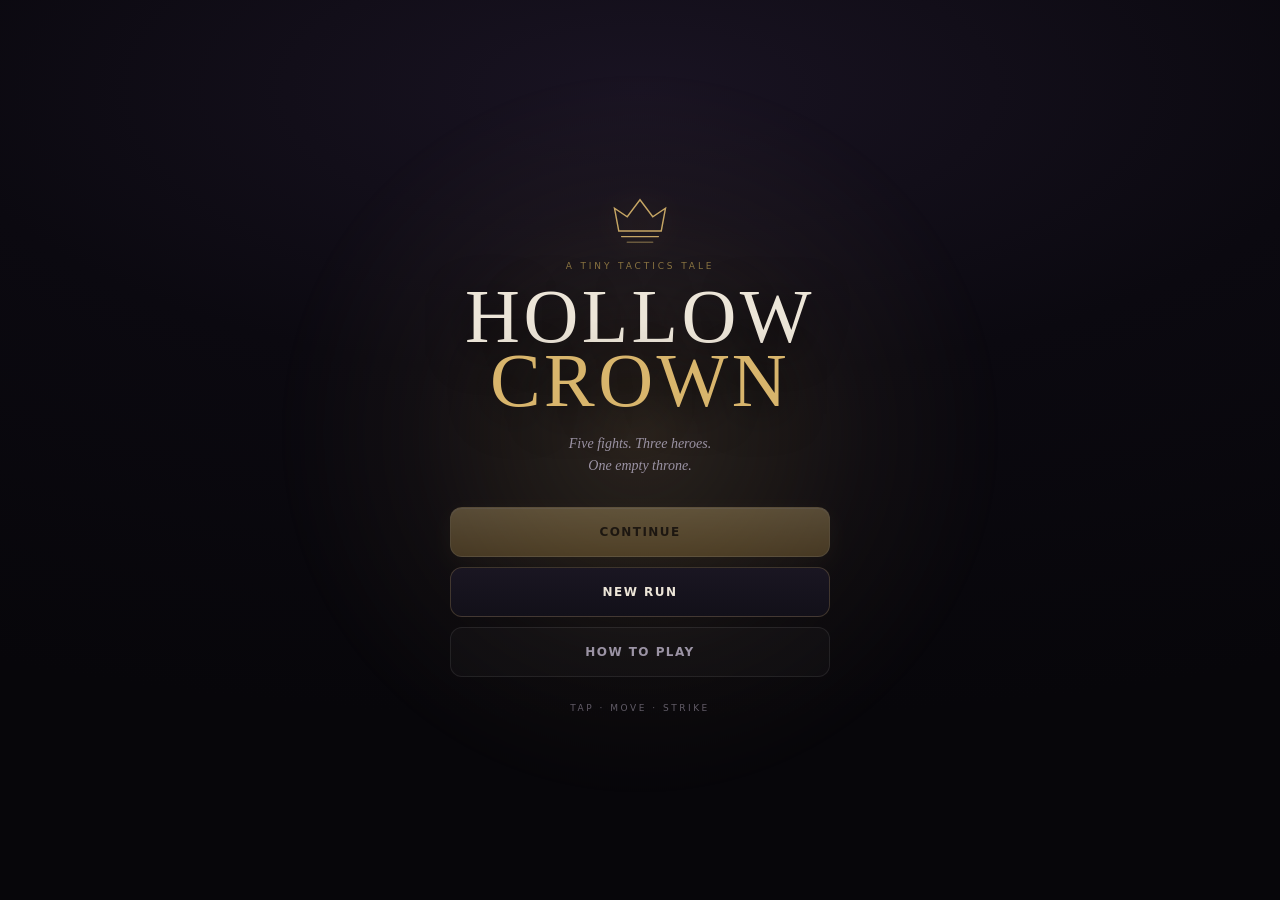
<file: index.html>
<!DOCTYPE html>
<html lang="en">
<head>
  <meta charset="UTF-8" />
  <meta name="viewport" content="width=device-width, initial-scale=1.0, maximum-scale=1.0, user-scalable=no, viewport-fit=cover" />
  <meta name="theme-color" content="#08070b" />
  <meta name="mobile-web-app-capable" content="yes" />
  <meta name="apple-mobile-web-app-capable" content="yes" />
  <meta name="apple-mobile-web-app-status-bar-style" content="black-translucent" />
  <meta name="description" content="Hollow Crown: Skirmish — a tiny turn-based tactics game made for phones." />
  <title>Hollow Crown — Skirmish</title>
  <link rel="manifest" href="manifest.webmanifest" />
  <link rel="icon" href="icons/icon-192.png" sizes="192x192" />
  <link rel="apple-touch-icon" href="icons/icon-192.png" />
  <link rel="stylesheet" href="css/style.css" />
</head>
<body>
  <div id="app">

    <!-- ============ HOME ============ -->
    <section id="home" class="screen active" aria-label="Main menu">
      <div class="home-glow" aria-hidden="true"></div>
      <div class="home-inner">
        <div class="crest" aria-hidden="true">
          <svg viewBox="0 0 96 96" fill="none" stroke="currentColor" stroke-width="2">
            <path d="M18 62 L12 30 L30 42 L48 18 L66 42 L84 30 L78 62 Z" />
            <path d="M22 70 H74" stroke-linecap="round" />
            <path d="M30 78 H66" stroke-linecap="round" opacity=".45" />
          </svg>
        </div>
        <p class="kicker">A TINY TACTICS TALE</p>
        <h1>HOLLOW<br /><span>CROWN</span></h1>
        <p class="tagline">Five fights. Three heroes.<br />One empty throne.</p>
        <nav class="menu" aria-label="Main menu">
          <button id="btn-continue" class="btn primary" disabled>Continue</button>
          <button id="btn-new" class="btn">New Run</button>
          <button id="btn-how" class="btn ghost">How to Play</button>
        </nav>
        <p class="foot">TAP &middot; MOVE &middot; STRIKE</p>
      </div>
    </section>

    <!-- ============ BATTLE ============ -->
    <section id="battle" class="screen" aria-label="Battle">
      <header class="hud">
        <button id="btn-menu" class="icon-btn" aria-label="Pause menu">&#9776;</button>
        <div class="hud-mid">
          <span id="hud-stage">STAGE 1 / 5</span>
          <strong id="hud-name">The Ashen Gate</strong>
        </div>
        <button id="btn-sound" class="icon-btn" aria-label="Toggle sound">&#9834;</button>
      </header>

      <div class="objective">
        <span id="hud-objective">Slay all foes</span>
        <span id="hud-turn">Turn 1</span>
      </div>

      <div class="battle-body">
        <div id="board-wrap" class="board-wrap">
          <canvas id="board" aria-label="Battle grid"></canvas>
          <div id="banner" class="banner" aria-live="polite"></div>
          <div id="hint" class="hint">Tap a hero</div>
          <div id="toast" class="toast" aria-live="polite"></div>
        </div>

        <div class="battle-side">
          <div id="unit-strip" class="unit-strip" aria-label="Your company"></div>
          <div class="controls">
            <button id="btn-done" class="btn ghost" disabled>Done</button>
            <button id="btn-end" class="btn primary">End Turn</button>
          </div>
        </div>
      </div>
    </section>

    <div id="overlay" class="overlay hidden" role="dialog" aria-modal="true"></div>
  </div>

  <script type="module" src="js/game.js"></script>
</body>
</html>
</file>
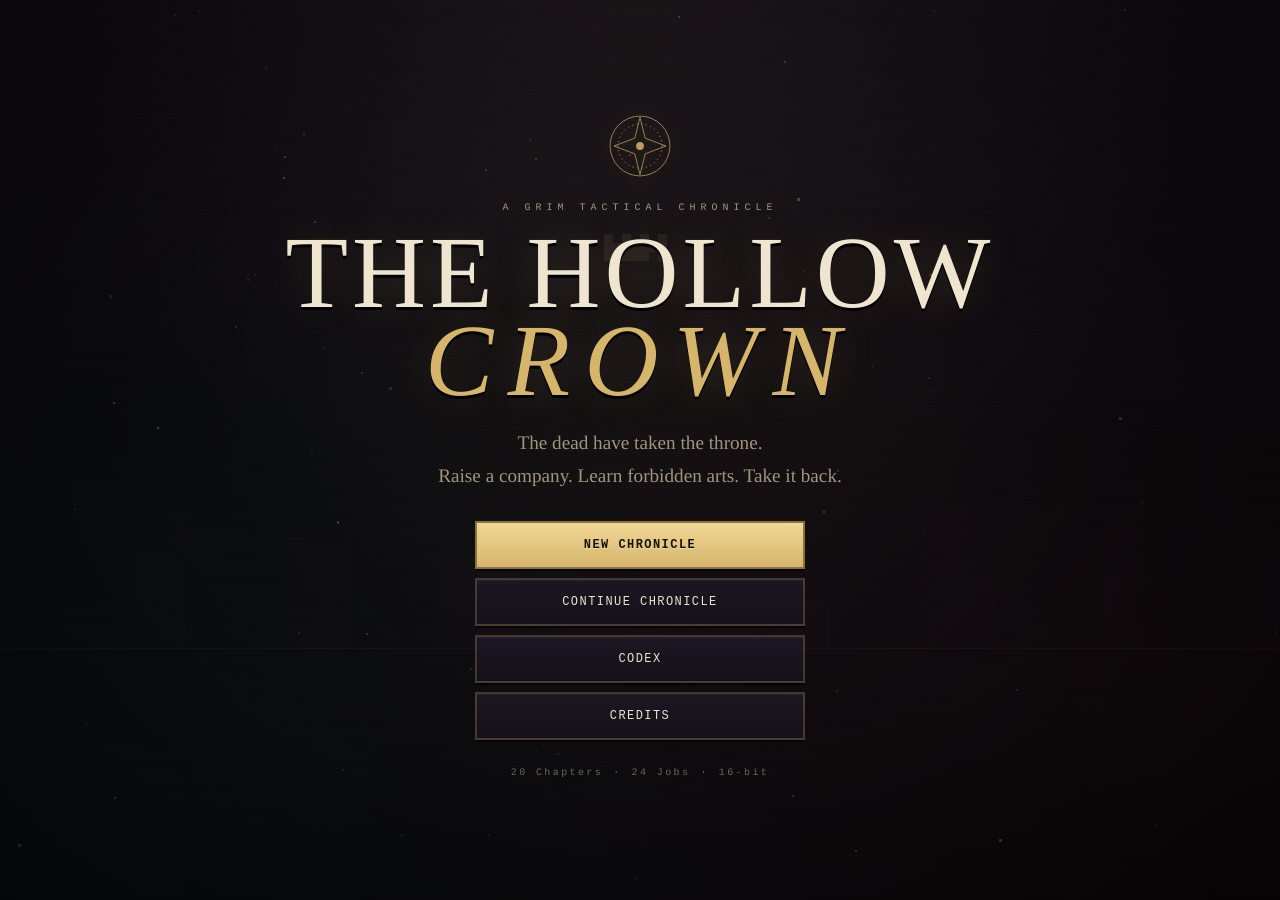
<file: legacy/index.html>
<!DOCTYPE html>
<html lang="en">
<head>
  <meta charset="UTF-8" />
  <meta name="viewport" content="width=device-width, initial-scale=1.0, maximum-scale=1.0, user-scalable=no, viewport-fit=cover" />
  <meta name="theme-color" content="#08070a" />
  <meta name="description" content="The Hollow Crown — a dark tactical RPG of crumbling kingdoms, forbidden jobs, and brutal grid warfare." />
  <title>The Hollow Crown — A Grim Tactical Chronicle</title>
  <link rel="stylesheet" href="css/style.css" />
</head>
<body>
  <div id="app">

    <!-- ============ TITLE ============ -->
    <section id="title-screen" class="screen active">
      <canvas id="title-canvas" aria-hidden="true"></canvas>
      <div class="title-fog"></div>
      <div class="title-content">
        <div class="sigil" aria-hidden="true">
          <svg viewBox="0 0 120 120" fill="none" stroke="currentColor" stroke-width="1.2">
            <circle cx="60" cy="60" r="46"/><circle cx="60" cy="60" r="34" stroke-dasharray="2 5"/>
            <path d="M60 16 L68 48 L100 60 L68 72 L60 104 L52 72 L20 60 L52 48 Z"/>
            <circle cx="60" cy="60" r="6" fill="currentColor" stroke="none"/>
          </svg>
        </div>
        <p class="eyebrow">A GRIM TACTICAL CHRONICLE</p>
        <h1 class="game-title">THE HOLLOW<br /><span>CROWN</span></h1>
        <p class="tagline">The dead have taken the throne.<br />Raise a company. Learn forbidden arts. Take it back.</p>
        <nav class="title-menu" aria-label="Main menu">
          <button id="btn-new" class="menu-btn primary">New Chronicle</button>
          <button id="btn-continue" class="menu-btn">Continue Chronicle</button>
          <button id="btn-help" class="menu-btn">Codex</button>
          <button id="btn-credits" class="menu-btn">Credits</button>
        </nav>
        <div class="title-foot">
          <span>20 Chapters</span><span class="dot">·</span><span>24 Jobs</span><span class="dot">·</span><span>16-bit</span>
        </div>
      </div>
      <div class="title-vignette"></div>
    </section>

    <!-- ============ STORY ============ -->
    <section id="story-screen" class="screen">
      <div class="story-frame">
        <div class="story-rune" aria-hidden="true">✦</div>
        <p class="chapter-label" id="story-label"></p>
        <h2 id="story-title"></h2>
        <div class="story-rule"></div>
        <div class="dialogue-wrap">
          <canvas id="story-portrait" class="story-portrait" aria-hidden="true"></canvas>
          <div class="dialogue-main">
            <div class="story-speaker" id="story-speaker"></div>
            <div class="story-text" id="story-text"></div>
          </div>
        </div>
        <div class="story-actions">
          <button id="story-next" class="btn gold">Continue</button>
          <button id="story-skip" class="btn ghost">Skip text</button>
        </div>
        <div class="story-progress"><span id="story-progress"></span></div>
      </div>
    </section>

    <!-- ============ CAMP ============ -->
    <section id="camp-screen" class="screen">
      <header class="camp-header">
        <div class="camp-brand">
          <span class="brand-mark">✦</span>
          <div>
            <div class="camp-title">The Ashen Company</div>
            <div class="camp-sub" id="camp-chapter">Prologue</div>
          </div>
        </div>
        <div class="camp-purse">
          <div><span class="coin">◈</span> <strong id="camp-gold">0</strong> <small>gold</small></div>
          <div><span class="seal">♛</span> <strong id="camp-seals">0</strong> <small>seals</small></div>
          <div><span class="flask">❖</span> <strong id="camp-items">0</strong> <small>supplies</small></div>
        </div>
        <div class="camp-tools">
          <button id="btn-save" class="icon-btn" title="Save">Save</button>
          <button id="btn-camp-codex" class="icon-btn" title="Codex">Codex</button>
          <button id="btn-quit" class="icon-btn" title="Title screen">Title</button>
        </div>
      </header>
      <div class="camp-body">
        <nav class="camp-tabs" id="camp-tabs" aria-label="Camp sections">
          <button data-tab="company" class="tab active"><span>i</span>Company</button>
          <button data-tab="armory" class="tab"><span>ii</span>Armory</button>
          <button data-tab="chronicle" class="tab"><span>iii</span>Chronicle</button>
        </nav>
        <div id="camp-content" class="camp-content"></div>
      </div>
      <footer class="camp-footer">
        <div id="camp-hint" class="camp-hint">Select a companion to change their job or review their arts.</div>
        <button id="btn-deploy" class="btn gold deploy-btn">March to Battle <span class="arrow">›</span></button>
      </footer>
    </section>

    <!-- ============ BATTLE ============ -->
    <section id="battle-screen" class="screen">
      <header class="battle-header">
        <div class="battle-id">
          <span class="battle-chapter" id="battle-chapter">I</span>
          <span class="battle-name" id="battle-name">The Ashen Gate</span>
          <span class="battle-turn" id="battle-turn">Turn 1</span>
        </div>
        <div class="battle-objective" id="battle-objective">Slay all foes</div>
        <div class="battle-tools">
          <button id="btn-battle-threat" class="icon-btn" title="Show enemy threat range">Threat</button>
          <button id="btn-battle-info" class="icon-btn" title="Unit details">Info</button>
          <button id="btn-battle-codex" class="icon-btn" title="Codex">Codex</button>
          <button id="btn-battle-sound" class="icon-btn" title="Sound">Sound</button>
        </div>
      </header>
      <div class="turn-order" id="turn-order" aria-label="Turn order"></div>
      <div class="battle-main">
        <aside id="side-info" class="side-info"></aside>
        <div id="board-wrap" class="board-wrap">
          <canvas id="board"></canvas>
          <div id="turn-banner" class="turn-banner"></div>
          <div id="forecast" class="forecast hidden"></div>
          <div id="battle-hint" class="battle-hint"></div>
          <div id="mobile-info" class="mobile-info"></div>
        </div>
        <aside id="combat-log" class="combat-log">
          <div class="log-head">Field Report</div>
          <div id="log-list" class="log-list"></div>
        </aside>
      </div>
      <div id="action-dock" class="action-dock"></div>
      <div id="toast" class="toast"></div>
    </section>

    <!-- ============ RESULT ============ -->
    <section id="result-screen" class="screen">
      <div class="result-frame">
        <div class="result-mark" id="result-mark">✦</div>
        <p class="chapter-label" id="result-label">BATTLE COMPLETE</p>
        <h2 id="result-title">Victory</h2>
        <div class="story-rule"></div>
        <div id="result-body" class="result-body"></div>
        <div class="story-actions">
          <button id="result-next" class="btn gold">Continue</button>
        </div>
      </div>
    </section>

    <div id="modal-root" class="modal-root hidden" role="dialog" aria-modal="true"></div>
    <div id="rotate-hint" class="rotate-hint">Turn your device for a wider battlefield</div>
  </div>
  <script type="module" src="js/main.js"></script>
</body>
</html>
</file>
<file: css/style.css>
/* ============================================================
   HOLLOW CROWN — SKIRMISH
   Portrait-first mobile UI. No external fonts or assets.
   ============================================================ */

:root {
  --bg: #08070b;
  --panel: #121019;
  --panel-2: #191521;
  --gold: #d8b56c;
  --gold-hi: #efd49a;
  --gold-dim: #8a7442;
  --teal: #7fc4b6;
  --red: #d06b62;
  --text: #ece5d8;
  --muted: #9b93a4;
  --line: rgba(216, 181, 108, 0.22);
  --line-soft: rgba(255, 255, 255, 0.08);
  --safe-top: env(safe-area-inset-top, 0px);
  --safe-bottom: env(safe-area-inset-bottom, 0px);
}

* {
  box-sizing: border-box;
  -webkit-tap-highlight-color: transparent;
}

html,
body {
  height: 100%;
  margin: 0;
  background: var(--bg);
  color: var(--text);
  overscroll-behavior: none;
}

body {
  font-family: ui-sans-serif, system-ui, -apple-system, "Segoe UI", Roboto, "Helvetica Neue", sans-serif;
  -webkit-user-select: none;
  user-select: none;
  -webkit-touch-callout: none;
  touch-action: manipulation;
  overflow: hidden;
}

button {
  font: inherit;
  color: inherit;
  cursor: pointer;
}

#app {
  position: fixed;
  inset: 0;
  display: flex;
  flex-direction: column;
}

.screen {
  position: absolute;
  inset: 0;
  display: none;
  flex-direction: column;
}

.screen.active {
  display: flex;
}

.hidden {
  display: none !important;
}

/* ============================================================
   HOME
   ============================================================ */

#home {
  align-items: center;
  justify-content: center;
  padding: calc(24px + var(--safe-top)) 24px calc(24px + var(--safe-bottom));
  overflow: hidden;
  background:
    radial-gradient(120% 70% at 50% 10%, #191322 0%, #0b0910 46%, #07060a 100%);
}

.home-glow {
  position: absolute;
  width: 120vw;
  height: 120vw;
  max-width: 760px;
  max-height: 760px;
  left: 50%;
  top: 6%;
  transform: translateX(-50%);
  background: radial-gradient(circle, rgba(216, 181, 108, 0.16), rgba(216, 181, 108, 0.04) 42%, transparent 68%);
  filter: blur(6px);
  animation: breathe 6s ease-in-out infinite;
  pointer-events: none;
}

@keyframes breathe {
  0%, 100% { opacity: 0.7; transform: translateX(-50%) scale(0.96); }
  50% { opacity: 1; transform: translateX(-50%) scale(1.04); }
}

.home-inner {
  position: relative;
  z-index: 1;
  width: min(100%, 380px);
  text-align: center;
}

.crest {
  width: 68px;
  height: 68px;
  margin: 0 auto 6px;
  color: var(--gold);
  opacity: 0.9;
  filter: drop-shadow(0 0 18px rgba(216, 181, 108, 0.35));
}

.crest svg {
  width: 100%;
  height: 100%;
}

.kicker {
  margin: 0;
  font-size: 9px;
  letter-spacing: 0.32em;
  text-transform: uppercase;
  color: var(--gold-dim);
}

h1 {
  margin: 14px 0 0;
  font-family: Georgia, "Times New Roman", serif;
  font-weight: 400;
  font-size: clamp(52px, 15.5vw, 76px);
  line-height: 0.84;
  letter-spacing: 0.045em;
  text-shadow: 0 8px 40px rgba(0, 0, 0, 0.8);
}

h1 span {
  color: var(--gold);
}

.tagline {
  margin: 20px 0 0;
  font-family: Georgia, "Times New Roman", serif;
  font-style: italic;
  font-size: 14px;
  line-height: 1.55;
  color: var(--muted);
}

.menu {
  display: flex;
  flex-direction: column;
  gap: 10px;
  margin-top: 30px;
}

.foot {
  margin: 26px 0 0;
  font-size: 9px;
  letter-spacing: 0.28em;
  color: rgba(155, 147, 164, 0.6);
}

/* ============================================================
   BUTTONS
   ============================================================ */

.btn {
  position: relative;
  display: flex;
  align-items: center;
  justify-content: center;
  gap: 8px;
  min-height: 50px;
  padding: 12px 16px;
  border-radius: 12px;
  border: 1px solid var(--line);
  background: linear-gradient(180deg, #1a1622, #121019);
  color: var(--text);
  font-size: 12px;
  font-weight: 700;
  letter-spacing: 0.12em;
  text-transform: uppercase;
  transition: transform 0.08s ease, filter 0.12s ease, opacity 0.12s ease;
}

.btn:active:not(:disabled) {
  transform: scale(0.975);
}

.btn.primary {
  border-color: rgba(239, 212, 154, 0.7);
  background: linear-gradient(180deg, #e6c681, #b8934b);
  color: #1a1206;
  box-shadow: 0 6px 24px rgba(216, 181, 108, 0.16), inset 0 1px 0 rgba(255, 255, 255, 0.35);
}

.btn.ghost {
  border-color: var(--line-soft);
  background: rgba(255, 255, 255, 0.025);
  color: var(--muted);
}

.btn:disabled {
  opacity: 0.32;
  cursor: default;
}

.icon-btn {
  flex: 0 0 auto;
  width: 42px;
  height: 42px;
  display: grid;
  place-items: center;
  border-radius: 11px;
  border: 1px solid var(--line-soft);
  background: rgba(255, 255, 255, 0.03);
  color: var(--muted);
  font-size: 16px;
  line-height: 1;
  transition: transform 0.08s ease, color 0.12s ease;
}

.icon-btn:active {
  transform: scale(0.94);
}

.icon-btn.muted {
  color: rgba(155, 147, 164, 0.4);
}

/* ============================================================
   BATTLE SHELL
   ============================================================ */

#battle {
  padding: calc(8px + var(--safe-top)) 10px calc(8px + var(--safe-bottom));
  gap: 7px;
  background:
    radial-gradient(110% 50% at 50% 0%, #15111d 0%, #0a090e 55%, #07060a 100%);
}

.hud {
  display: flex;
  align-items: center;
  gap: 8px;
}

.hud-mid {
  flex: 1;
  min-width: 0;
  text-align: center;
}

.hud-mid span {
  display: block;
  font-size: 8px;
  letter-spacing: 0.24em;
  color: var(--gold-dim);
}

.hud-mid strong {
  display: block;
  overflow: hidden;
  white-space: nowrap;
  text-overflow: ellipsis;
  font-family: Georgia, "Times New Roman", serif;
  font-size: 15px;
  font-weight: 400;
  letter-spacing: 0.02em;
}

.objective {
  display: flex;
  align-items: center;
  justify-content: space-between;
  gap: 12px;
  padding: 0 3px;
  font-size: 10px;
  letter-spacing: 0.08em;
  color: var(--muted);
}

#hud-turn {
  color: var(--gold-dim);
  white-space: nowrap;
}

.battle-body {
  flex: 1;
  min-height: 0;
  display: flex;
  flex-direction: column;
  gap: 8px;
}

.board-wrap {
  position: relative;
  flex: 1;
  min-height: 0;
  display: flex;
  align-items: center;
  justify-content: center;
}

#board {
  display: block;
  border-radius: 14px;
  background: #0a0910;
  box-shadow:
    0 0 0 1px rgba(216, 181, 108, 0.16),
    0 18px 50px rgba(0, 0, 0, 0.55);
  touch-action: none;
}

.battle-side {
  display: flex;
  flex-direction: column;
  gap: 8px;
}

/* ============================================================
   HERO CARDS
   ============================================================ */

.unit-strip {
  display: grid;
  grid-template-columns: repeat(3, minmax(0, 1fr));
  gap: 6px;
}

.hero-card {
  position: relative;
  display: flex;
  flex-direction: column;
  gap: 4px;
  min-width: 0;
  min-height: 58px;
  padding: 7px 8px;
  text-align: left;
  border-radius: 10px;
  border: 1px solid var(--line-soft);
  background: linear-gradient(180deg, rgba(255, 255, 255, 0.045), rgba(255, 255, 255, 0.015));
  color: var(--text);
  transition: opacity 0.15s ease, border-color 0.15s ease, transform 0.08s ease;
}

.hero-card:active {
  transform: scale(0.985);
}

.hero-card.selected {
  border-color: var(--gold);
  box-shadow: 0 0 0 1px var(--gold), 0 0 18px rgba(216, 181, 108, 0.16);
}

.hero-card.spent {
  opacity: 0.42;
}

.hero-card.fallen {
  opacity: 0.26;
}

.hero-card.fallen .hc-name {
  text-decoration: line-through;
}

.hc-top {
  display: flex;
  align-items: baseline;
  justify-content: space-between;
  gap: 4px;
}

.hc-name {
  overflow: hidden;
  white-space: nowrap;
  text-overflow: ellipsis;
  font-size: 11px;
  font-weight: 700;
  letter-spacing: 0.04em;
}

.hc-hpnum {
  flex: 0 0 auto;
  font-size: 9px;
  color: var(--muted);
  font-variant-numeric: tabular-nums;
}

.hc-bar {
  height: 4px;
  overflow: hidden;
  border-radius: 99px;
  background: rgba(255, 255, 255, 0.08);
}

.hc-bar i {
  display: block;
  height: 100%;
  border-radius: inherit;
  background: linear-gradient(90deg, #8fc9a5, #6eae8a);
  transition: width 0.25s ease, background 0.25s ease;
}

.hc-bar i.mid {
  background: linear-gradient(90deg, #d8b56c, #b8934b);
}

.hc-bar i.low {
  background: linear-gradient(90deg, #d06b62, #a84d47);
}

.hc-state {
  font-size: 7.5px;
  letter-spacing: 0.14em;
  text-transform: uppercase;
  color: var(--muted);
  white-space: nowrap;
  overflow: hidden;
  text-overflow: ellipsis;
}

.hero-card.selected .hc-state {
  color: var(--gold);
}

.controls {
  display: grid;
  grid-template-columns: 1fr 1.45fr;
  gap: 8px;
}

.controls .btn {
  min-height: 50px;
}

/* ============================================================
   BOARD OVERLAYS
   ============================================================ */

.hint {
  position: absolute;
  left: 50%;
  bottom: 10px;
  transform: translateX(-50%);
  max-width: 92%;
  padding: 6px 12px;
  border-radius: 99px;
  background: rgba(7, 6, 10, 0.82);
  border: 1px solid var(--line-soft);
  color: var(--muted);
  font-size: 10px;
  letter-spacing: 0.05em;
  text-align: center;
  white-space: nowrap;
  overflow: hidden;
  text-overflow: ellipsis;
  pointer-events: none;
  opacity: 1;
  transition: opacity 0.25s ease;
}

.hint.gone {
  opacity: 0;
}

.banner {
  position: absolute;
  left: 0;
  right: 0;
  top: 42%;
  transform: translateY(-50%) scale(0.96);
  text-align: center;
  font-family: Georgia, "Times New Roman", serif;
  font-size: clamp(24px, 8vw, 40px);
  letter-spacing: 0.14em;
  color: var(--gold-hi);
  text-shadow: 0 4px 30px rgba(0, 0, 0, 0.95), 0 0 26px rgba(216, 181, 108, 0.35);
  opacity: 0;
  pointer-events: none;
  transition: opacity 0.2s ease, transform 0.2s ease;
}

.banner.show {
  opacity: 1;
  transform: translateY(-50%) scale(1);
}

.toast {
  position: absolute;
  left: 50%;
  bottom: 52px;
  transform: translate(-50%, 8px);
  max-width: 90%;
  padding: 8px 14px;
  border-radius: 99px;
  background: rgba(20, 16, 26, 0.94);
  border: 1px solid var(--line);
  color: var(--text);
  font-size: 11px;
  text-align: center;
  white-space: nowrap;
  overflow: hidden;
  text-overflow: ellipsis;
  opacity: 0;
  pointer-events: none;
  transition: opacity 0.2s ease, transform 0.2s ease;
}

.toast.show {
  opacity: 1;
  transform: translate(-50%, 0);
}

/* ============================================================
   OVERLAY / SHEETS
   ============================================================ */

.overlay {
  position: fixed;
  inset: 0;
  z-index: 50;
  display: flex;
  align-items: center;
  justify-content: center;
  padding: calc(18px + var(--safe-top)) 18px calc(18px + var(--safe-bottom));
  background: rgba(5, 4, 8, 0.78);
  -webkit-backdrop-filter: blur(7px);
  backdrop-filter: blur(7px);
  animation: fadeIn 0.18s ease;
}

@keyframes fadeIn {
  from { opacity: 0; }
  to { opacity: 1; }
}

.sheet {
  width: min(100%, 380px);
  max-height: 88dvh;
  overflow-y: auto;
  padding: 22px 20px 20px;
  border-radius: 18px;
  border: 1px solid var(--line);
  background:
    radial-gradient(120% 60% at 50% 0%, #201a2a 0%, #14111b 60%, #100e15 100%);
  box-shadow: 0 30px 80px rgba(0, 0, 0, 0.7), inset 0 1px 0 rgba(255, 255, 255, 0.05);
  animation: rise 0.2s ease;
}

@keyframes rise {
  from { opacity: 0; transform: translateY(14px) scale(0.985); }
  to { opacity: 1; transform: none; }
}

.sheet h2 {
  margin: 8px 0 0;
  font-family: Georgia, "Times New Roman", serif;
  font-size: 30px;
  font-weight: 400;
  letter-spacing: 0.02em;
  color: var(--gold-hi);
}

.sheet p {
  margin: 10px 0 0;
  font-size: 12px;
  line-height: 1.55;
  color: var(--muted);
}

.sheet .rules {
  margin: 14px 0 0;
  padding: 0;
  list-style: none;
  display: flex;
  flex-direction: column;
  gap: 10px;
}

.sheet .rules li {
  display: flex;
  gap: 10px;
  align-items: flex-start;
  font-size: 12px;
  line-height: 1.45;
  color: var(--text);
}

.rule-num {
  flex: 0 0 auto;
  width: 22px;
  height: 22px;
  display: grid;
  place-items: center;
  border-radius: 50%;
  border: 1px solid var(--line);
  color: var(--gold);
  font-size: 10px;
  font-weight: 700;
}

.sheet-actions {
  display: flex;
  flex-direction: column;
  gap: 8px;
  margin-top: 20px;
}

.sheet-actions.row {
  flex-direction: row;
}

.sheet-actions.row .btn {
  flex: 1;
}

.stats {
  display: flex;
  justify-content: center;
  gap: 22px;
  margin-top: 16px;
  padding: 12px;
  border-radius: 12px;
  border: 1px solid var(--line-soft);
  background: rgba(255, 255, 255, 0.025);
}

.stats div {
  text-align: center;
}

.stats strong {
  display: block;
  font-family: Georgia, "Times New Roman", serif;
  font-size: 22px;
  font-weight: 400;
  color: var(--gold-hi);
}

.stats span {
  display: block;
  margin-top: 2px;
  font-size: 8px;
  letter-spacing: 0.16em;
  text-transform: uppercase;
  color: var(--muted);
}

.notice {
  margin-top: 14px;
  padding: 10px 12px;
  border-radius: 10px;
  border: 1px solid rgba(127, 196, 182, 0.35);
  background: rgba(127, 196, 182, 0.08);
  color: var(--teal);
  font-size: 11px;
  line-height: 1.45;
}

.upgrade-label {
  margin-top: 20px !important;
  font-size: 8px !important;
  letter-spacing: 0.24em;
  text-transform: uppercase;
  color: var(--gold-dim) !important;
}

.upgrade {
  display: flex;
  align-items: center;
  gap: 12px;
  width: 100%;
  margin-top: 8px;
  padding: 11px 12px;
  text-align: left;
  border-radius: 12px;
  border: 1px solid var(--line-soft);
  background: rgba(255, 255, 255, 0.025);
  transition: border-color 0.12s ease, background 0.12s ease, transform 0.08s ease;
}

.upgrade:active {
  transform: scale(0.985);
}

.upgrade.selected {
  border-color: var(--gold);
  background: rgba(216, 181, 108, 0.1);
}

.up-icon {
  flex: 0 0 auto;
  width: 36px;
  height: 36px;
  display: grid;
  place-items: center;
  border-radius: 9px;
  border: 1px solid var(--line);
  background: rgba(216, 181, 108, 0.06);
  color: var(--gold);
  font-size: 17px;
}

.upgrade strong {
  display: block;
  font-size: 12px;
  letter-spacing: 0.03em;
}

.upgrade small {
  display: block;
  margin-top: 2px;
  font-size: 10px;
  line-height: 1.35;
  color: var(--muted);
}

/* ============================================================
   LANDSCAPE
   ============================================================ */

@media (orientation: landscape) and (max-height: 560px) {
  #battle {
    padding: calc(6px + var(--safe-top)) calc(10px + env(safe-area-inset-right, 0px)) calc(6px + var(--safe-bottom)) calc(10px + env(safe-area-inset-left, 0px));
    gap: 5px;
  }

  .battle-body {
    flex-direction: row;
    gap: 10px;
  }

  .battle-side {
    width: 208px;
    justify-content: flex-end;
  }

  .unit-strip {
    grid-template-columns: 1fr;
  }

  .hero-card {
    min-height: 46px;
    padding: 6px 8px;
  }

  .controls {
    grid-template-columns: 1fr;
  }

  .controls .btn {
    min-height: 42px;
  }

  .hud-mid strong {
    font-size: 13px;
  }

  .icon-btn {
    width: 38px;
    height: 38px;
  }

  .hint {
    bottom: 7px;
    font-size: 9px;
  }

  .toast {
    bottom: 42px;
  }
}

@media (max-height: 620px) and (orientation: portrait) {
  .hero-card {
    min-height: 52px;
    padding: 6px 7px;
  }

  .hc-state {
    display: none;
  }

  .controls .btn {
    min-height: 46px;
  }

  .tagline {
    margin-top: 14px;
  }

  .menu {
    margin-top: 22px;
  }
}

@media (prefers-reduced-motion: reduce) {
  *,
  *::before,
  *::after {
    animation-duration: 0.001ms !important;
    animation-iteration-count: 1 !important;
    transition-duration: 0.001ms !important;
  }
}
</file>
<file: legacy/css/style.css>
/* ============================================================
   THE HOLLOW CROWN — 16-bit dark fantasy UI
   ============================================================ */
:root {
  --bg: #08070a;
  --bg2: #0d0b10;
  --panel: #14111a;
  --panel2: #1b1722;
  --panel3: #221d2b;
  --ink: #ece3ce;
  --muted: #a2947c;
  --dim: #6f6558;
  --gold: #d6b56a;
  --gold2: #f0d795;
  --gold-dim: #8a703c;
  --blood: #a3444a;
  --blood2: #d2666a;
  --teal: #79c0b4;
  --teal-dim: #3c6f68;
  --violet: #9b86c4;
  --line: rgba(214, 181, 106, 0.24);
  --line2: rgba(214, 181, 106, 0.5);
  --shadow: 0 10px 30px rgba(0, 0, 0, 0.55);
  --ui: "Courier New", "Cascadia Mono", ui-monospace, monospace;
  --prose: "Iowan Old Style", "Palatino Linotype", Palatino, Georgia, serif;
}

* { box-sizing: border-box; }
html, body { height: 100%; }
body {
  margin: 0;
  background: var(--bg);
  color: var(--ink);
  font-family: var(--ui);
  font-size: 14px;
  line-height: 1.5;
  overflow: hidden;
  -webkit-font-smoothing: none;
  text-rendering: geometricPrecision;
}
button, select, input { font: inherit; color: inherit; }
button { cursor: pointer; }
::selection { background: var(--gold); color: #120f14; }

#app {
  position: relative;
  width: 100vw;
  height: 100dvh;
  overflow: hidden;
  isolation: isolate;
}
#app::after {
  content: "";
  position: fixed;
  inset: 0;
  pointer-events: none;
  z-index: 9999;
  background: repeating-linear-gradient(
    to bottom,
    rgba(255, 255, 255, 0.035) 0px,
    rgba(255, 255, 255, 0.035) 1px,
    transparent 1px,
    transparent 3px
  );
  mix-blend-mode: overlay;
  opacity: 0.55;
}
.hidden { display: none !important; }

/* ---------- screens ---------- */
.screen {
  position: absolute;
  inset: 0;
  display: none;
  flex-direction: column;
  min-height: 0;
}
.screen.active { display: flex; animation: screenIn 0.35s ease both; }
@keyframes screenIn {
  from { opacity: 0; transform: translateY(6px); }
  to { opacity: 1; transform: none; }
}

/* ---------- pixel controls ---------- */
.btn, .menu-btn, .icon-btn, .tab, .dock-btn, .buy-btn, .mtab {
  position: relative;
  border: 2px solid var(--line);
  background: linear-gradient(180deg, var(--panel2), var(--panel));
  color: var(--ink);
  text-transform: uppercase;
  letter-spacing: 0.12em;
  font-size: 11px;
  padding: 10px 16px;
  box-shadow: inset 0 1px 0 rgba(255, 255, 255, 0.05), 0 2px 0 #050407;
  transition: border-color 0.15s, color 0.15s, transform 0.08s, background 0.15s;
}
.btn:hover, .menu-btn:hover, .icon-btn:hover, .dock-btn:hover, .buy-btn:hover, .mtab:hover {
  border-color: var(--gold);
  color: var(--gold2);
  background: linear-gradient(180deg, #241e2c, #17131d);
}
.btn:active, .menu-btn:active, .icon-btn:active, .dock-btn:active, .buy-btn:active {
  transform: translateY(2px);
  box-shadow: none;
}
.btn.gold, .menu-btn.primary {
  border-color: var(--gold-dim);
  color: #171208;
  background: linear-gradient(180deg, var(--gold2), var(--gold));
  font-weight: 700;
  text-shadow: 0 1px 0 rgba(255, 255, 255, 0.35);
}
.btn.gold:hover, .menu-btn.primary:hover {
  background: linear-gradient(180deg, #ffe9b6, #e8c98a);
  color: #0b0805;
}
.btn.ghost { background: transparent; color: var(--muted); }
.btn.danger { border-color: rgba(163, 68, 74, 0.6); color: var(--blood2); }
.btn:disabled, .dock-btn:disabled, .buy-btn:disabled {
  opacity: 0.38;
  cursor: not-allowed;
  transform: none;
}
.icon-btn { padding: 7px 10px; font-size: 10px; letter-spacing: 0.08em; }
:focus-visible { outline: 2px solid var(--gold2); outline-offset: 2px; }

/* ============================================================
   TITLE
   ============================================================ */
#title-screen { overflow: hidden; background: radial-gradient(ellipse at 50% 30%, #18121b 0%, #08070a 68%); }
#title-canvas { position: absolute; inset: 0; width: 100%; height: 100%; }
.title-fog {
  position: absolute; inset: -20%;
  background:
    radial-gradient(ellipse at 20% 80%, rgba(121, 192, 180, 0.06), transparent 55%),
    radial-gradient(ellipse at 80% 70%, rgba(163, 68, 74, 0.08), transparent 50%),
    radial-gradient(ellipse at 50% 10%, rgba(214, 181, 106, 0.08), transparent 45%);
  animation: fogDrift 22s ease-in-out infinite alternate;
  pointer-events: none;
}
@keyframes fogDrift {
  from { transform: translate3d(-2%, 1%, 0) scale(1); }
  to { transform: translate3d(2%, -1%, 0) scale(1.05); }
}
.title-vignette {
  position: absolute; inset: 0; pointer-events: none;
  background: radial-gradient(ellipse at 50% 45%, transparent 30%, rgba(0, 0, 0, 0.55) 100%);
}
.title-content {
  position: relative; z-index: 2; margin: auto; text-align: center;
  padding: 28px 20px 40px; max-width: 760px;
  display: flex; flex-direction: column; align-items: center;
}
.sigil { width: 78px; height: 78px; color: var(--gold); opacity: 0.85; margin-bottom: 16px; filter: drop-shadow(0 0 12px rgba(214, 181, 106, 0.35)); animation: sigilPulse 6s ease-in-out infinite; }
.sigil svg { width: 100%; height: 100%; }
@keyframes sigilPulse { 0%,100% { transform: rotate(0deg); opacity: 0.7; } 50% { transform: rotate(8deg); opacity: 1; } }
.eyebrow { margin: 0 0 14px; color: var(--muted); font-size: 10px; letter-spacing: 0.5em; }
.game-title {
  margin: 0; font-family: var(--prose); font-weight: 500;
  font-size: clamp(2.9rem, 9vw, 6.4rem); line-height: 0.86; letter-spacing: 0.04em;
  color: #efe5cf; text-shadow: 0 3px 0 #000, 0 0 40px rgba(214, 181, 106, 0.18);
}
.game-title span { color: var(--gold); font-style: italic; letter-spacing: 0.14em; }
.tagline { margin: 22px 0 28px; color: var(--muted); font-family: var(--prose); font-size: clamp(0.95rem, 2.4vw, 1.2rem); line-height: 1.7; }
.title-menu { display: flex; flex-direction: column; gap: 9px; width: min(330px, 84vw); }
.title-menu .menu-btn { padding: 13px 18px; font-size: 12px; }
.title-foot { margin-top: 26px; color: var(--dim); font-size: 10px; letter-spacing: 0.24em; display: flex; gap: 10px; flex-wrap: wrap; justify-content: center; }
.title-foot .dot { color: var(--gold-dim); }

/* ============================================================
   STORY / DIALOGUE
   ============================================================ */
#story-screen {
  background:
    linear-gradient(rgba(8, 7, 10, 0.6), rgba(8, 7, 10, 0.94)),
    radial-gradient(ellipse at 50% 20%, #241c2b, #08070a 70%);
  align-items: center; justify-content: center; padding: 20px;
}
.story-frame {
  width: min(900px, 96vw); max-height: 94dvh; overflow: auto;
  background: linear-gradient(180deg, rgba(22, 18, 28, 0.96), rgba(12, 10, 16, 0.98));
  border: 2px solid var(--line);
  box-shadow: var(--shadow), inset 0 0 60px rgba(0, 0, 0, 0.5);
  padding: clamp(18px, 4vw, 38px);
  position: relative;
}
.story-frame::before, .story-frame::after {
  content: ""; position: absolute; width: 16px; height: 16px; border: 2px solid var(--gold-dim);
}
.story-frame::before { left: 6px; top: 6px; border-right: 0; border-bottom: 0; }
.story-frame::after { right: 6px; bottom: 6px; border-left: 0; border-top: 0; }
.story-rune { color: var(--gold); font-size: 18px; letter-spacing: 0.4em; margin-bottom: 10px; }
.chapter-label { margin: 0 0 8px; color: var(--gold); font-size: 10px; letter-spacing: 0.3em; }
#story-title { margin: 0; font-family: var(--prose); font-weight: 500; font-size: clamp(1.7rem, 4.5vw, 2.8rem); color: #f3ead8; letter-spacing: 0.02em; }
.story-rule { height: 1px; background: linear-gradient(90deg, var(--line2), transparent); margin: 18px 0; }
.dialogue-wrap { display: flex; gap: 20px; align-items: flex-start; min-height: 190px; }
.story-portrait {
  width: 132px; height: 152px; flex: 0 0 auto; image-rendering: pixelated;
  background: #0a0810; border: 2px solid var(--line);
}
.story-speaker { min-height: 22px; color: var(--gold2); font-size: 12px; letter-spacing: 0.16em; text-transform: uppercase; margin-bottom: 8px; }
.story-text { font-family: var(--prose); font-size: clamp(1rem, 2.3vw, 1.18rem); line-height: 1.85; color: #d9cfbb; white-space: pre-wrap; }
.story-text .narration { color: #b9ad99; font-style: italic; }
.story-text .cursor { display: inline-block; width: 8px; height: 1em; background: var(--gold); vertical-align: -2px; animation: blink 0.8s steps(1) infinite; }
@keyframes blink { 50% { opacity: 0; } }
.story-actions { display: flex; gap: 10px; margin-top: 22px; flex-wrap: wrap; }
.story-progress { height: 2px; background: rgba(255, 255, 255, 0.06); margin-top: 18px; }
.story-progress span { display: block; height: 100%; width: 0; background: var(--gold); transition: width 0.3s; }

/* ============================================================
   CAMP
   ============================================================ */
#camp-screen { background: radial-gradient(ellipse at 50% 0%, #1b1522, #08070a 70%); }
.camp-header {
  display: flex; align-items: center; gap: 18px; flex-wrap: wrap;
  padding: 12px clamp(12px, 3vw, 26px);
  border-bottom: 2px solid var(--line);
  background: linear-gradient(180deg, rgba(24, 19, 31, 0.98), rgba(13, 11, 17, 0.98));
  z-index: 3;
}
.camp-brand { display: flex; align-items: center; gap: 12px; min-width: 220px; }
.brand-mark {
  width: 38px; height: 38px; display: grid; place-items: center;
  border: 2px solid var(--gold-dim); color: var(--gold); font-size: 18px;
  background: #100d15; box-shadow: inset 0 0 12px rgba(214, 181, 106, 0.12);
}
.camp-title { font-family: var(--prose); font-size: 17px; letter-spacing: 0.04em; }
.camp-sub { color: var(--muted); font-size: 10px; letter-spacing: 0.18em; text-transform: uppercase; margin-top: 2px; }
.camp-purse { display: flex; gap: 16px; flex-wrap: wrap; margin-left: auto; color: var(--muted); font-size: 11px; }
.camp-purse strong { color: var(--gold2); font-size: 14px; }
.camp-purse .coin { color: var(--gold); }
.camp-purse .seal { color: var(--violet); }
.camp-purse .flask { color: var(--teal); }
.camp-purse small { color: var(--dim); }
.camp-tools { display: flex; gap: 6px; }
.camp-body { flex: 1; min-height: 0; display: flex; flex-direction: column; }
.camp-tabs { display: flex; gap: 0; border-bottom: 2px solid var(--line); padding: 0 clamp(12px, 3vw, 26px); background: rgba(9, 8, 12, 0.55); overflow-x: auto; }
.tab { border: 0; border-bottom: 2px solid transparent; background: transparent; box-shadow: none; padding: 12px 18px; color: var(--dim); display: flex; align-items: center; gap: 8px; white-space: nowrap; }
.tab span { color: var(--gold-dim); font-size: 9px; }
.tab.active { color: var(--gold2); border-bottom-color: var(--gold); background: linear-gradient(180deg, rgba(214, 181, 106, 0.06), transparent); }
.camp-content { flex: 1; min-height: 0; overflow: auto; padding: clamp(14px, 3vw, 28px); }
.camp-footer {
  display: flex; align-items: center; gap: 16px; flex-wrap: wrap;
  padding: 10px clamp(12px, 3vw, 26px);
  border-top: 2px solid var(--line);
  background: linear-gradient(0deg, rgba(20, 16, 26, 0.98), rgba(11, 9, 15, 0.98));
}
.camp-hint { color: var(--muted); font-size: 11px; flex: 1; min-width: 180px; }
.deploy-btn { padding: 12px 22px; }
.deploy-btn .arrow { font-size: 16px; margin-left: 6px; }

/* company */
.company-layout { display: grid; grid-template-columns: minmax(0, 1fr) 310px; gap: 20px; align-items: start; }
.company-grid { display: grid; grid-template-columns: repeat(auto-fill, minmax(230px, 1fr)); gap: 12px; }
.unit-card {
  position: relative; display: grid; grid-template-columns: 54px 1fr; gap: 10px;
  padding: 12px; border: 2px solid var(--line);
  background: linear-gradient(180deg, rgba(31, 26, 40, 0.9), rgba(16, 13, 21, 0.9));
  cursor: pointer; transition: border-color 0.15s, transform 0.12s, background 0.15s;
}
.unit-card:hover { border-color: var(--gold-dim); transform: translateY(-2px); background: linear-gradient(180deg, rgba(39, 32, 49, 0.95), rgba(20, 16, 26, 0.95)); }
.unit-card.undeployed { opacity: 0.58; }
.unit-sigil {
  width: 54px; height: 62px; display: grid; place-items: center;
  border: 2px solid var(--line); background: #0c0a11; color: var(--gold2);
  font-size: 24px; position: relative; overflow: hidden;
}
.unit-sigil::after { content: ""; position: absolute; inset: auto 0 0; height: 18px; background: linear-gradient(0deg, rgba(214, 181, 106, 0.16), transparent); }
.unit-meta h3 { margin: 0; font-family: var(--prose); font-size: 16px; font-weight: 500; }
.unit-meta .unit-job { color: var(--muted); font-size: 10px; letter-spacing: 0.08em; text-transform: uppercase; margin-top: 2px; }
.unit-bars { margin-top: 8px; display: grid; gap: 4px; }
.bar { height: 5px; background: rgba(255, 255, 255, 0.07); border: 1px solid rgba(0, 0, 0, 0.4); overflow: hidden; }
.bar-fill { height: 100%; transition: width 0.2s; }
.bar-fill.hp { background: linear-gradient(90deg, #5d8c6a, #8fc09a); }
.bar-fill.mp { background: linear-gradient(90deg, #3f5d8c, #7d9fd0); }
.unit-tags { display: flex; gap: 6px; flex-wrap: wrap; margin-top: 8px; }
.tag { font-size: 9px; letter-spacing: 0.08em; text-transform: uppercase; padding: 2px 6px; border: 1px solid var(--line); color: var(--muted); background: rgba(0, 0, 0, 0.2); }
.tag.march { color: var(--teal); border-color: var(--teal-dim); }
.tag.promoted { color: var(--violet); border-color: rgba(155, 134, 196, 0.45); }
.tag.seal { color: var(--gold2); border-color: var(--gold-dim); }
.company-side { display: grid; gap: 12px; position: sticky; top: 0; }
.brief-card, .panel-card {
  border: 2px solid var(--line); background: linear-gradient(180deg, rgba(28, 23, 37, 0.9), rgba(14, 12, 19, 0.92));
  padding: 14px;
}
.brief-card h3, .panel-card h3 { margin: 0 0 8px; color: var(--gold); font-size: 11px; letter-spacing: 0.2em; text-transform: uppercase; }
.brief-card .brief-title { font-family: var(--prose); font-size: 19px; margin-bottom: 4px; }
.brief-card p { color: var(--muted); font-size: 11px; margin: 6px 0; }
.brief-row { display: flex; justify-content: space-between; gap: 10px; padding: 5px 0; border-bottom: 1px dashed rgba(255, 255, 255, 0.06); font-size: 11px; }
.brief-row span { color: var(--dim); }
.brief-row strong { color: var(--ink); font-weight: 500; }

/* armory */
.armory-head { display: flex; justify-content: space-between; gap: 12px; align-items: end; flex-wrap: wrap; margin-bottom: 14px; }
.armory-head h2, .chronicle-head h2 { margin: 0; font-family: var(--prose); font-weight: 500; font-size: 24px; }
.armory-head p, .chronicle-head p { margin: 4px 0 0; color: var(--muted); font-size: 11px; }
.shop-grid { display: grid; grid-template-columns: repeat(auto-fill, minmax(250px, 1fr)); gap: 10px; }
.shop-card {
  display: grid; grid-template-columns: 42px 1fr auto; gap: 10px; align-items: center;
  border: 2px solid var(--line); padding: 10px; background: rgba(19, 16, 25, 0.82);
}
.item-glyph {
  width: 42px; height: 42px; display: grid; place-items: center;
  border: 2px solid var(--line); color: var(--gold); font-size: 18px; background: #0b0910;
}
.item-meta h4 { margin: 0; font-family: var(--prose); font-weight: 500; font-size: 14px; }
.item-meta .item-stats { color: var(--teal); font-size: 10px; margin-top: 2px; }
.item-meta .item-desc { color: var(--dim); font-size: 10px; margin-top: 2px; }
.item-meta .owned { color: var(--muted); font-size: 9px; }
.price { color: var(--gold2); font-size: 11px; text-align: right; }
.buy-btn { padding: 7px 9px; font-size: 9px; margin-top: 5px; }
.shop-locked { opacity: 0.4; }
.shop-locked .buy-btn { pointer-events: none; }

/* chronicle */
.chronicle-head { display: flex; justify-content: space-between; gap: 14px; flex-wrap: wrap; margin-bottom: 16px; }
.chronicle-layout { display: grid; grid-template-columns: minmax(0, 1fr) 300px; gap: 18px; align-items: start; }
.map-track { display: grid; gap: 8px; }
.map-node { display: grid; grid-template-columns: 46px 1fr auto; gap: 12px; align-items: center; padding: 10px 12px; border: 2px solid var(--line); background: rgba(18, 15, 24, 0.82); }
.map-node.current { border-color: var(--gold); background: linear-gradient(90deg, rgba(214, 181, 106, 0.1), rgba(18, 15, 24, 0.9)); }
.map-node.cleared { opacity: 0.66; }
.map-node.locked { opacity: 0.36; }
.node-dot { width: 34px; height: 34px; display: grid; place-items: center; border: 2px solid var(--line); color: var(--gold); font-size: 10px; background: #0b0910; }
.map-node.current .node-dot { border-color: var(--gold); color: #120f14; background: var(--gold); }
.map-node.cleared .node-dot { color: var(--teal); border-color: var(--teal-dim); }
.node-info h4 { margin: 0; font-family: var(--prose); font-weight: 500; font-size: 15px; }
.node-info p { margin: 2px 0 0; color: var(--dim); font-size: 10px; }
.node-meta { color: var(--muted); font-size: 9px; text-align: right; letter-spacing: 0.08em; }
.stats-grid { display: grid; grid-template-columns: 1fr 1fr; gap: 6px; }
.stat { border: 1px solid var(--line); padding: 7px 8px; background: rgba(0, 0, 0, 0.16); }
.stat span { display: block; color: var(--dim); font-size: 9px; text-transform: uppercase; letter-spacing: 0.1em; }
.stat strong { color: var(--gold2); font-size: 16px; font-weight: 500; }

/* ============================================================
   BATTLE
   ============================================================ */
#battle-screen { background: #08070a; }
.battle-header {
  display: flex; align-items: center; gap: 14px; flex-wrap: wrap;
  padding: 8px clamp(10px, 2vw, 20px);
  border-bottom: 2px solid var(--line);
  background: linear-gradient(180deg, rgba(23, 18, 30, 0.98), rgba(11, 9, 15, 0.98));
  z-index: 4;
}
.battle-id { display: flex; align-items: baseline; gap: 8px; min-width: 0; }
.battle-chapter { color: var(--gold); font-size: 10px; letter-spacing: 0.18em; text-transform: uppercase; border: 1px solid var(--gold-dim); padding: 3px 6px; }
.battle-name { font-family: var(--prose); font-size: clamp(15px, 2.4vw, 20px); white-space: nowrap; overflow: hidden; text-overflow: ellipsis; }
.battle-turn { color: var(--dim); font-size: 9px; letter-spacing: 0.12em; text-transform: uppercase; }
.battle-objective { color: var(--muted); font-size: 10px; letter-spacing: 0.06em; flex: 1; min-width: 140px; }
.battle-objective::before { content: "OBJECTIVE "; color: var(--gold-dim); letter-spacing: 0.18em; }
.battle-tools { display: flex; gap: 5px; flex-wrap: wrap; }
.turn-order {
  display: flex; gap: 4px; overflow-x: auto; padding: 6px clamp(10px, 2vw, 20px);
  border-bottom: 1px solid rgba(255, 255, 255, 0.06); background: #0b0910;
  scrollbar-width: thin;
}
.turn-chip {
  flex: 0 0 auto; display: flex; align-items: center; gap: 5px;
  border: 1px solid rgba(255, 255, 255, 0.1); padding: 3px 7px 3px 4px;
  font-size: 9px; color: var(--muted); background: rgba(255, 255, 255, 0.02);
  white-space: nowrap;
}
.turn-chip .tc-dot { width: 7px; height: 7px; background: var(--teal); box-shadow: 0 0 5px rgba(121, 192, 180, 0.6); }
.turn-chip.enemy .tc-dot { background: var(--blood); box-shadow: 0 0 5px rgba(163, 68, 74, 0.6); }
.turn-chip.active { border-color: var(--gold); color: var(--gold2); background: rgba(214, 181, 106, 0.1); }
.turn-chip.active .tc-dot { background: var(--gold); }
.turn-chip small { color: var(--dim); font-size: 8px; }

.battle-main {
  flex: 1; min-height: 0; display: grid;
  grid-template-columns: 208px minmax(0, 1fr) 236px;
  gap: 0;
}
.side-info {
  min-height: 0; overflow: auto; border-right: 1px solid rgba(255, 255, 255, 0.07);
  padding: 10px; background: linear-gradient(180deg, #100d16, #0b0910);
}
.side-info .si-portrait { width: 100%; height: 132px; image-rendering: pixelated; border: 2px solid var(--line); background: #0a0810; margin-bottom: 8px; }
.si-name { font-family: var(--prose); font-size: 17px; }
.si-job { color: var(--muted); font-size: 9px; text-transform: uppercase; letter-spacing: 0.1em; margin-bottom: 8px; }
.si-bars { display: grid; gap: 5px; margin-bottom: 10px; }
.si-bar { position: relative; height: 15px; background: #08070a; border: 1px solid rgba(255, 255, 255, 0.1); overflow: hidden; }
.si-bar .fill { height: 100%; }
.si-bar.hp .fill { background: linear-gradient(90deg, #4f7d5d, #87bb91); }
.si-bar.mp .fill { background: linear-gradient(90deg, #3d5785, #7d9fd0); }
.si-bar .txt { position: absolute; inset: 0; display: flex; align-items: center; justify-content: center; font-size: 9px; color: #fff; text-shadow: 0 1px 2px #000; }
.si-stats { display: grid; grid-template-columns: 1fr 1fr; gap: 4px; }
.si-stat { display: flex; justify-content: space-between; border-bottom: 1px dashed rgba(255, 255, 255, 0.06); padding: 2px 0; font-size: 10px; color: var(--muted); }
.si-stat strong { color: var(--ink); font-weight: 500; }
.si-status { display: flex; flex-wrap: wrap; gap: 4px; margin-top: 8px; }
.status-pip { font-size: 8px; padding: 1px 5px; border: 1px solid var(--line); color: var(--muted); text-transform: uppercase; letter-spacing: 0.06em; }
.status-pip.bad { color: var(--blood2); border-color: rgba(163, 68, 74, 0.45); }
.status-pip.good { color: var(--teal); border-color: var(--teal-dim); }
.si-note { color: var(--dim); font-size: 9px; line-height: 1.6; margin-top: 10px; border-top: 1px dashed rgba(255, 255, 255, 0.08); padding-top: 8px; }

.board-wrap {
  position: relative; min-height: 0; overflow: hidden;
  background:
    radial-gradient(ellipse at 50% 42%, rgba(65, 55, 42, 0.25), transparent 60%),
    linear-gradient(180deg, #0d0b10, #060508);
}
#board { position: absolute; inset: 0; width: 100%; height: 100%; display: block; touch-action: none; }
.board-wrap::after {
  content: ""; position: absolute; inset: 0; pointer-events: none;
  box-shadow: inset 0 0 80px rgba(0, 0, 0, 0.7);
}
.turn-banner {
  position: absolute; left: 50%; top: 16%; transform: translate(-50%, -10px);
  font-family: var(--prose); font-size: clamp(18px, 3vw, 28px); letter-spacing: 0.16em;
  color: var(--gold2); text-transform: uppercase; text-shadow: 0 2px 0 #000, 0 0 20px rgba(214, 181, 106, 0.4);
  opacity: 0; pointer-events: none; transition: opacity 0.25s, transform 0.25s; white-space: nowrap;
  padding: 8px 20px; border-top: 1px solid var(--gold-dim); border-bottom: 1px solid var(--gold-dim);
  background: rgba(8, 7, 10, 0.55);
}
.turn-banner.show { opacity: 1; transform: translate(-50%, 0); }
.turn-banner.enemy { color: var(--blood2); border-color: rgba(163, 68, 74, 0.6); }
.forecast {
  position: absolute; z-index: 5; min-width: 170px; pointer-events: none;
  border: 2px solid var(--line2); background: rgba(10, 8, 14, 0.96);
  box-shadow: var(--shadow); padding: 8px 10px; font-size: 10px;
}
.forecast .fc-head { color: var(--gold); text-transform: uppercase; letter-spacing: 0.14em; font-size: 9px; border-bottom: 1px solid var(--line); padding-bottom: 4px; margin-bottom: 5px; }
.forecast .fc-row { display: flex; justify-content: space-between; gap: 12px; padding: 1px 0; color: var(--muted); }
.forecast .fc-row strong { color: var(--ink); font-weight: 500; }
.forecast .fc-row .good { color: var(--teal); }
.forecast .fc-row .bad { color: var(--blood2); }
.battle-hint {
  position: absolute; left: 50%; bottom: 12px; transform: translateX(-50%);
  color: var(--muted); font-size: 10px; letter-spacing: 0.06em;
  background: rgba(8, 7, 10, 0.82); border: 1px solid rgba(255, 255, 255, 0.08);
  padding: 5px 10px; pointer-events: none; max-width: 90%; text-align: center;
}
.mobile-info { display: none; }

.combat-log {
  min-height: 0; display: flex; flex-direction: column;
  border-left: 1px solid rgba(255, 255, 255, 0.07); background: linear-gradient(180deg, #100d16, #0b0910);
}
.log-head { padding: 8px 10px; color: var(--gold); font-size: 9px; letter-spacing: 0.2em; text-transform: uppercase; border-bottom: 1px solid var(--line); }
.log-list { flex: 1; overflow: auto; padding: 6px 8px; font-size: 10px; line-height: 1.45; }
.log-line { margin: 0 0 5px; color: var(--muted); padding-left: 8px; border-left: 2px solid rgba(255, 255, 255, 0.06); }
.log-line.player { border-left-color: var(--teal-dim); }
.log-line.enemy { border-left-color: rgba(163, 68, 74, 0.5); }
.log-line.gold { color: var(--gold2); border-left-color: var(--gold-dim); }
.log-line.system { color: var(--dim); font-style: italic; }
.log-line strong { color: var(--ink); font-weight: 500; }

.action-dock {
  min-height: 76px; display: flex; align-items: center; gap: 12px; flex-wrap: wrap;
  padding: 8px clamp(10px, 2vw, 20px);
  border-top: 2px solid var(--line);
  background: linear-gradient(0deg, rgba(22, 18, 29, 0.99), rgba(11, 9, 15, 0.99));
  z-index: 3;
}
.dock-unit { min-width: 150px; }
.dock-unit .du-name { font-family: var(--prose); font-size: 15px; }
.dock-unit .du-sub { color: var(--dim); font-size: 9px; text-transform: uppercase; letter-spacing: 0.1em; }
.dock-actions { display: flex; gap: 6px; flex-wrap: wrap; flex: 1; }
.dock-btn { padding: 8px 12px; font-size: 10px; min-width: 82px; }
.dock-btn.primary { border-color: var(--gold-dim); color: var(--gold2); }
.dock-btn.cancel { border-color: rgba(163, 68, 74, 0.5); color: var(--blood2); }
.dock-sub { display: flex; gap: 6px; flex-wrap: wrap; flex: 1; max-height: 90px; overflow: auto; }
.dock-sub .dock-btn { min-width: 0; text-align: left; }
.dock-sub .dock-btn small { display: block; color: var(--dim); font-size: 8px; letter-spacing: 0; text-transform: none; }
.dock-info { color: var(--dim); font-size: 9px; max-width: 210px; line-height: 1.5; }
.toast {
  position: fixed; left: 50%; bottom: 100px; transform: translate(-50%, 10px);
  background: rgba(10, 8, 14, 0.96); border: 2px solid var(--line2);
  color: var(--gold2); padding: 8px 16px; font-size: 11px; letter-spacing: 0.05em;
  opacity: 0; pointer-events: none; transition: opacity 0.2s, transform 0.2s; z-index: 50;
  max-width: 90vw; text-align: center;
}
.toast.show { opacity: 1; transform: translate(-50%, 0); }

/* ============================================================
   RESULT
   ============================================================ */
#result-screen {
  align-items: center; justify-content: center; padding: 20px;
  background: radial-gradient(ellipse at 50% 25%, #211a2b, #08070a 72%);
}
.result-frame {
  width: min(820px, 96vw); max-height: 94dvh; overflow: auto;
  border: 2px solid var(--line); background: linear-gradient(180deg, rgba(23, 19, 31, 0.98), rgba(11, 9, 15, 0.99));
  box-shadow: var(--shadow); padding: clamp(20px, 4vw, 38px); text-align: center; position: relative;
}
.result-mark { font-size: 34px; color: var(--gold); text-shadow: 0 0 24px rgba(214, 181, 106, 0.4); margin-bottom: 8px; }
#result-title { margin: 0; font-family: var(--prose); font-weight: 500; font-size: clamp(2rem, 5vw, 3.2rem); }
.result-body { text-align: left; margin: 16px 0 0; }
.reward-grid { display: grid; grid-template-columns: repeat(auto-fit, minmax(130px, 1fr)); gap: 8px; margin: 14px 0; }
.reward { border: 1px solid var(--line); padding: 8px; text-align: center; background: rgba(0, 0, 0, 0.18); }
.reward span { display: block; color: var(--dim); font-size: 9px; text-transform: uppercase; letter-spacing: 0.1em; }
.reward strong { color: var(--gold2); font-size: 18px; font-weight: 500; }
.loot-list { display: flex; flex-wrap: wrap; gap: 6px; margin: 10px 0; }
.loot-chip { border: 1px solid var(--line); padding: 4px 8px; color: var(--teal); font-size: 10px; background: rgba(121, 192, 180, 0.05); }
.level-up-list { display: grid; gap: 5px; margin-top: 10px; }
.level-up { border-left: 2px solid var(--gold-dim); padding: 4px 8px; color: var(--muted); font-size: 11px; background: rgba(214, 181, 106, 0.04); }
.level-up strong { color: var(--gold2); font-weight: 500; }
.result-note { color: var(--dim); font-size: 10px; margin-top: 12px; line-height: 1.6; }

/* ============================================================
   MODAL
   ============================================================ */
.modal-root {
  position: fixed; inset: 0; z-index: 100; display: flex; align-items: center; justify-content: center;
  background: rgba(4, 3, 6, 0.78); backdrop-filter: blur(3px); padding: 16px;
}
.modal-card {
  width: min(860px, 96vw); max-height: 92dvh; overflow: auto;
  background: linear-gradient(180deg, #191421, #0c0a11);
  border: 2px solid var(--line2); box-shadow: var(--shadow);
  position: relative; animation: modalIn 0.2s ease both;
}
@keyframes modalIn { from { opacity: 0; transform: translateY(10px) scale(0.99); } to { opacity: 1; transform: none; } }
.modal-head {
  display: flex; align-items: center; gap: 12px; padding: 12px 16px;
  border-bottom: 2px solid var(--line); position: sticky; top: 0;
  background: linear-gradient(180deg, #1d1726, #14101b); z-index: 2;
}
.modal-head h2 { margin: 0; font-family: var(--prose); font-weight: 500; font-size: 22px; flex: 1; }
.modal-close { border: 2px solid var(--line); background: transparent; color: var(--muted); width: 32px; height: 32px; font-size: 16px; line-height: 1; }
.modal-close:hover { border-color: var(--gold); color: var(--gold2); }
.modal-body { padding: 16px; }
.modal-tabs { display: flex; gap: 4px; flex-wrap: wrap; margin-bottom: 14px; }
.mtab { padding: 7px 10px; font-size: 9px; }
.mtab.active { border-color: var(--gold); color: var(--gold2); background: rgba(214, 181, 106, 0.08); }
.unit-summary { display: grid; grid-template-columns: 130px 1fr; gap: 16px; align-items: start; }
.unit-summary canvas { width: 130px; height: 150px; image-rendering: pixelated; border: 2px solid var(--line); }
.us-name { font-family: var(--prose); font-size: 24px; }
.us-sub { color: var(--muted); font-size: 10px; text-transform: uppercase; letter-spacing: 0.1em; margin-bottom: 8px; }
.us-bio { color: var(--dim); font-size: 10px; line-height: 1.6; margin: 8px 0; }
.us-stats { display: grid; grid-template-columns: repeat(4, 1fr); gap: 4px; margin-top: 8px; }
.us-stat { border: 1px solid var(--line); padding: 5px; text-align: center; }
.us-stat span { display: block; color: var(--dim); font-size: 8px; text-transform: uppercase; }
.us-stat strong { color: var(--ink); font-weight: 500; }
.section-title { margin: 18px 0 8px; color: var(--gold); font-size: 10px; letter-spacing: 0.2em; text-transform: uppercase; border-bottom: 1px solid var(--line); padding-bottom: 5px; }
.job-grid { display: grid; grid-template-columns: repeat(auto-fill, minmax(150px, 1fr)); gap: 6px; }
.job-card {
  border: 2px solid var(--line); padding: 8px; background: rgba(0, 0, 0, 0.16); cursor: pointer;
  text-align: left; position: relative;
}
.job-card:hover { border-color: var(--gold-dim); }
.job-card.active { border-color: var(--gold); background: rgba(214, 181, 106, 0.08); }
.job-card .jc-name { font-family: var(--prose); font-size: 14px; }
.job-card .jc-role { color: var(--dim); font-size: 8px; text-transform: uppercase; letter-spacing: 0.1em; }
.job-card .jc-rank { position: absolute; right: 6px; top: 6px; color: var(--gold-dim); font-size: 8px; }
.job-card .jc-bonus { color: var(--teal); font-size: 9px; margin-top: 4px; }
.job-card.locked { opacity: 0.35; cursor: not-allowed; }
.art-list { display: grid; gap: 5px; }
.art-row {
  display: grid; grid-template-columns: 1fr auto; gap: 8px; align-items: center;
  border: 1px solid var(--line); padding: 7px 9px; background: rgba(0, 0, 0, 0.14);
}
.art-row.learned { border-color: rgba(121, 192, 180, 0.3); }
.art-row .ar-name { font-family: var(--prose); font-size: 14px; }
.art-row .ar-desc { color: var(--dim); font-size: 9px; line-height: 1.4; }
.art-row .ar-meta { color: var(--muted); font-size: 9px; margin-top: 2px; }
.art-row .ar-meta .mp { color: #7d9fd0; }
.art-row .ar-meta .jp { color: var(--gold); }
.art-row .ar-state { color: var(--teal); font-size: 9px; text-transform: uppercase; letter-spacing: 0.08em; }
.gear-grid { display: grid; gap: 8px; }
.gear-row { display: grid; grid-template-columns: 100px 1fr; gap: 8px; align-items: center; }
.gear-row label { color: var(--muted); font-size: 9px; text-transform: uppercase; letter-spacing: 0.1em; }
.gear-row select {
  width: 100%; background: #0c0a11; border: 2px solid var(--line); color: var(--ink);
  padding: 7px 8px; font-size: 11px;
}
.gear-row select:hover { border-color: var(--gold-dim); }
.promote-box { border: 2px solid var(--gold-dim); padding: 10px; background: rgba(214, 181, 106, 0.05); margin-top: 12px; }
.promote-box h4 { margin: 0 0 4px; color: var(--gold2); font-family: var(--prose); font-weight: 500; font-size: 16px; }
.promote-box p { margin: 0 0 8px; color: var(--muted); font-size: 10px; line-height: 1.5; }
.promote-box .req { color: var(--dim); font-size: 9px; }
.empty { color: var(--dim); font-size: 11px; font-style: italic; padding: 10px 0; }
.codex-tabs { display: flex; gap: 5px; flex-wrap: wrap; margin-bottom: 12px; }
.codex-entry { border: 1px solid var(--line); padding: 10px; margin-bottom: 7px; background: rgba(0, 0, 0, 0.14); }
.codex-entry h4 { margin: 0 0 4px; color: var(--gold); font-family: var(--prose); font-weight: 500; font-size: 16px; }
.codex-entry p { margin: 0; color: var(--muted); font-size: 11px; line-height: 1.65; }
.codex-job { display: grid; grid-template-columns: 1fr auto; gap: 6px; border-bottom: 1px solid rgba(255, 255, 255, 0.06); padding: 6px 0; }
.codex-job .cj-name { color: var(--ink); font-family: var(--prose); font-size: 14px; }
.codex-job .cj-role { color: var(--dim); font-size: 9px; text-transform: uppercase; }
.codex-job .cj-arts { color: var(--muted); font-size: 9px; grid-column: 1 / -1; }
.dialog-text { color: var(--muted); font-size: 12px; line-height: 1.65; }
.dialog-actions { display: flex; gap: 8px; justify-content: flex-end; margin-top: 16px; flex-wrap: wrap; }
.deploy-list { display: grid; gap: 6px; margin-top: 10px; }
.deploy-row { display: grid; grid-template-columns: 1fr auto; gap: 10px; align-items: center; border: 1px solid var(--line); padding: 7px 9px; }
.deploy-row .dr-name { font-family: var(--prose); font-size: 14px; }
.deploy-row .dr-sub { color: var(--dim); font-size: 9px; }
.deploy-row .dr-toggle { padding: 5px 9px; font-size: 9px; }
.deploy-row.on { border-color: var(--teal-dim); background: rgba(121, 192, 180, 0.05); }

/* ============================================================
   RESPONSIVE
   ============================================================ */
@media (max-width: 1080px) {
  .battle-main { grid-template-columns: 180px minmax(0, 1fr) 200px; }
  .company-layout, .chronicle-layout { grid-template-columns: 1fr; }
  .company-side { position: static; grid-template-columns: 1fr 1fr; }
}
@media (max-width: 860px) {
  .battle-main { grid-template-columns: 1fr; }
  .side-info { display: none; }
  .combat-log { display: none; }
  .mobile-info {
    display: block; position: absolute; left: 8px; right: 8px; bottom: 8px;
    background: rgba(8, 7, 10, 0.82); border: 1px solid rgba(255, 255, 255, 0.08);
    padding: 5px 8px; font-size: 9px; color: var(--muted); pointer-events: none;
  }
  .battle-hint { bottom: 38px; }
  .company-side { grid-template-columns: 1fr; }
  .camp-header { gap: 10px; }
  .camp-purse { margin-left: 0; }
  .camp-tools { margin-left: auto; }
}
@media (max-width: 620px) {
  body { font-size: 13px; }
  .title-content { padding-top: 18px; }
  .sigil { width: 58px; height: 58px; margin-bottom: 10px; }
  .tagline { margin: 16px 0 20px; }
  .story-frame { padding: 16px; }
  .dialogue-wrap { flex-direction: column; gap: 12px; }
  .story-portrait { width: 86px; height: 98px; }
  .camp-header { padding: 8px 10px; }
  .camp-brand { min-width: 0; }
  .camp-title { font-size: 15px; }
  .camp-purse { gap: 10px; font-size: 10px; }
  .camp-purse strong { font-size: 12px; }
  .camp-tools .icon-btn { padding: 6px 7px; font-size: 9px; }
  .camp-content { padding: 10px; }
  .company-grid { grid-template-columns: 1fr; }
  .unit-card { grid-template-columns: 46px 1fr; }
  .unit-sigil { width: 46px; height: 54px; }
  .camp-footer { padding: 8px 10px; }
  .camp-hint { display: none; }
  .deploy-btn { width: 100%; }
  .battle-header { padding: 6px 8px; gap: 6px; }
  .battle-objective { order: 3; flex-basis: 100%; font-size: 9px; }
  .battle-tools { margin-left: auto; }
  .battle-tools .icon-btn { padding: 5px 6px; font-size: 8px; }
  .turn-order { padding: 4px 8px; }
  .action-dock { padding: 6px 8px; gap: 6px; min-height: 66px; }
  .dock-unit { min-width: 100px; }
  .dock-unit .du-name { font-size: 13px; }
  .dock-btn { padding: 7px 8px; min-width: 64px; font-size: 9px; }
  .dock-info { display: none; }
  .log-line { font-size: 9px; }
  .reward-grid { grid-template-columns: 1fr 1fr; }
  .us-stats { grid-template-columns: repeat(3, 1fr); }
  .unit-summary { grid-template-columns: 96px 1fr; gap: 10px; }
  .unit-summary canvas { width: 96px; height: 116px; }
  .modal-body { padding: 12px; }
  .gear-row { grid-template-columns: 84px 1fr; }
  .toast { bottom: 84px; }
}
@media (max-height: 620px) and (orientation: landscape) {
  .camp-header { padding-top: 5px; padding-bottom: 5px; }
  .camp-tabs .tab { padding: 8px 14px; }
  .camp-footer { padding-top: 6px; padding-bottom: 6px; }
  .action-dock { min-height: 58px; }
  .story-frame { max-height: 96dvh; padding: 16px 24px; }
  .dialogue-wrap { min-height: 120px; }
}
@media (prefers-reduced-motion: reduce) {
  *, *::before, *::after { animation-duration: 0.001ms !important; animation-iteration-count: 1 !important; transition-duration: 0.001ms !important; }
}

/* thin scrollbars */
* { scrollbar-width: thin; scrollbar-color: #3a3244 transparent; }
*::-webkit-scrollbar { width: 8px; height: 8px; }
*::-webkit-scrollbar-thumb { background: #3a3244; }
*::-webkit-scrollbar-track { background: transparent; }
</file>
